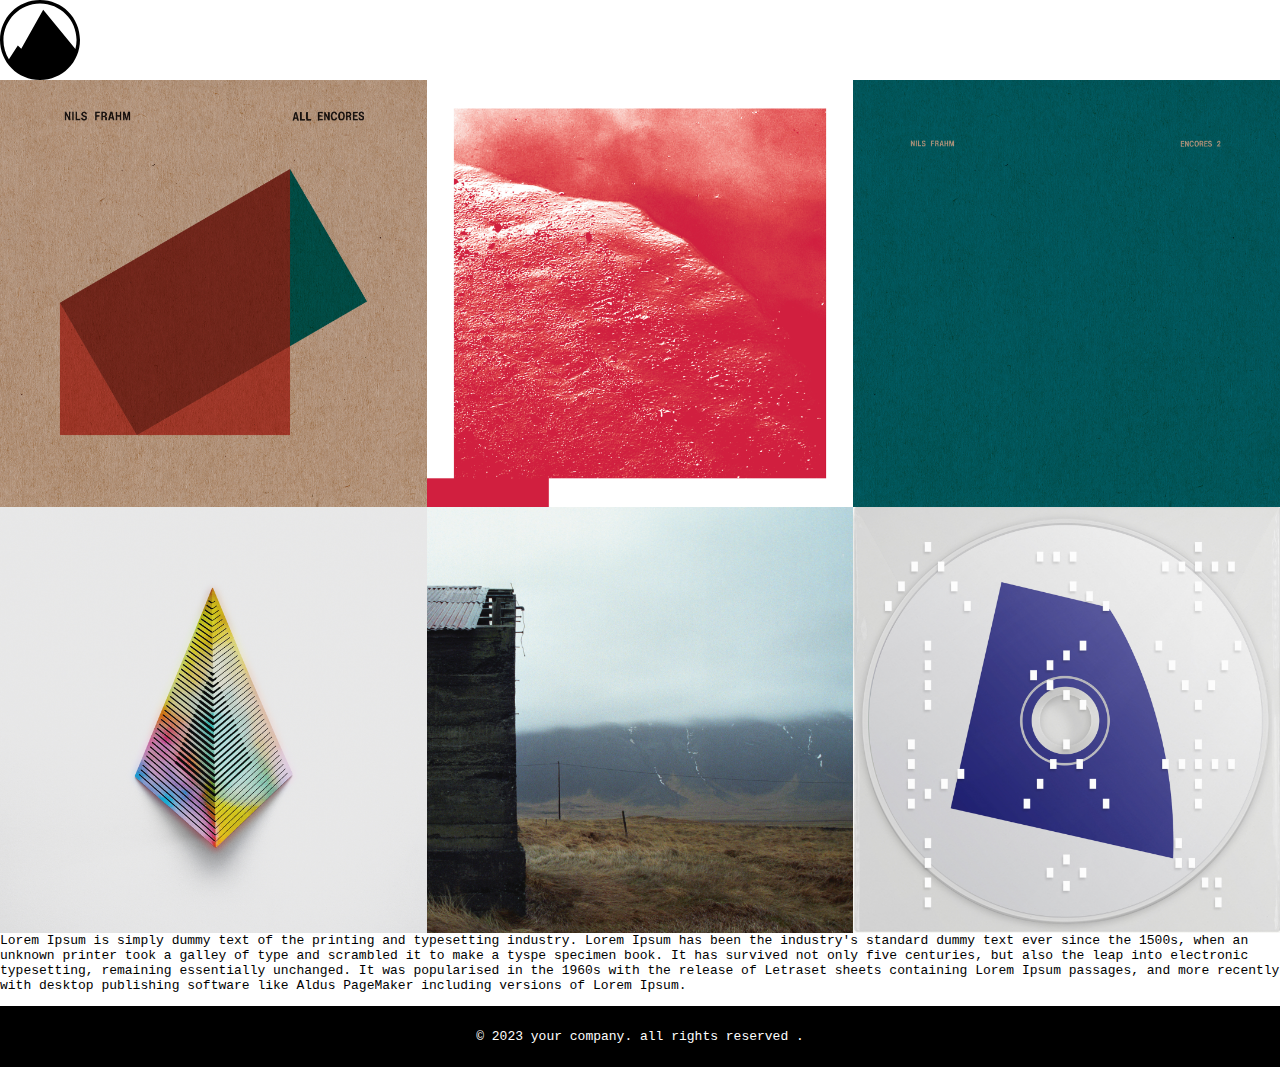
<file: Clone Tasks/Task 1/index.html>
<!DOCTYPE html>
<html>
  <head>
    <meta charset="UTF-8" />
    <link rel="stylesheet" href="style.css" /> <!-- Add comment: Linking external CSS file -->
  </head>
  <body>
    <div class="container">
      <header>
        <img src="logo.svg" alt="Logo" /> <!-- Add comment: Displaying the company logo -->
      </header>
      <main>
        <div class="picture1">
          <picture>
            <img src="image 1.jpg" alt="Image 1" /> <!-- Add comment: Displaying the first image -->
          </picture>
        </div>
        <div class="picture2">
          <picture>
            <img src="cover-2.jpg" alt="Image 2" /> <!-- Add comment: Displaying the second image -->
          </picture>
        </div>
        <div class="picture3">
          <picture>
            <img src="cover-3.jpg" alt="Image 3" /> <!-- Add comment: Displaying the third image -->
          </picture>
        </div>
        <div class="picture4">
          <picture>
            <img src="cover-4.jpg" alt="Image 4" /> <!-- Add comment: Displaying the fourth image -->
          </picture>
        </div>
        <div class="picture5">
          <picture>
            <img src="cover-5.jpg" alt="Image 5" /> <!-- Add comment: Displaying the fifth image -->
          </picture>
        </div>
        <div class="picture6">
          <picture>
            <img src="cover-6.jpg" alt="Image 6 " /> <!-- Add comment: Displaying the sixth image -->
          </picture>
        </div>
      </main>
      <section>
        <p>
          Lorem Ipsum is simply dummy text of the printing and typesetting
          industry. Lorem Ipsum has been the industry's standard dummy text ever
          since the 1500s, when an unknown printer took a galley of type and
          scrambled it to make a tyspe specimen book. It has survived not only
          five centuries, but also the leap into electronic typesetting,
          remaining essentially unchanged. It was popularised in the 1960s with
          the release of Letraset sheets containing Lorem Ipsum passages, and
          more recently with desktop publishing software like Aldus PageMaker
          including versions of Lorem Ipsum.
        </p>
      </section>
      <footer>
        <p>© 2023 your company. all rights reserved  .</p> <!-- Add comment: Displaying the copyright information -->
      </footer>
    </div>
  </body>
</html>
</file>
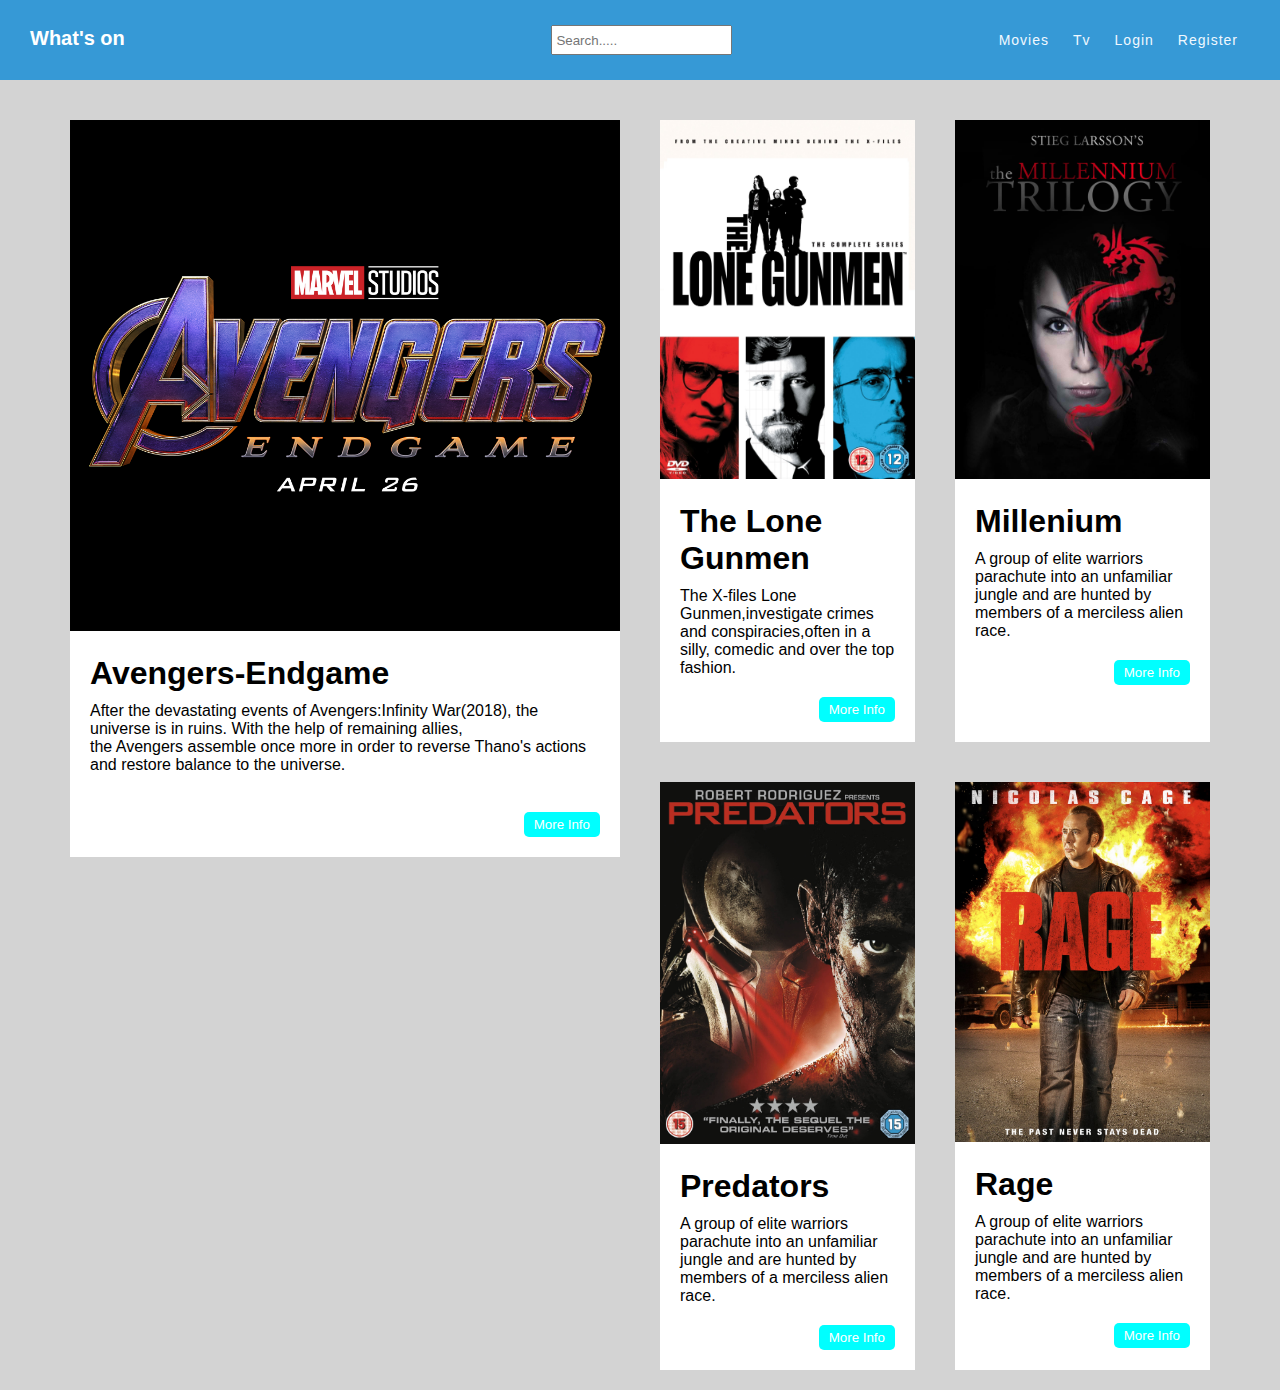
<file: Clone Tasks/Task 2/index.html>
<!-- This is the main HTML code for a webpage displaying movie information -->
<!DOCTYPE html>
<html lang="en">
  <head>
    <meta charset="UTF-8" />
    <meta name="viewport" content="width=device-width, initial-scale=1.0" />
    <link rel="stylesheet" href="style.css" />
    <title>Task 2</title>
  </head>
  <body>
    <!-- This is the navigation section -->
    <nav>
      <div class="icon">What's on</div>
      <div class="Search_box">
        <input type="Search" placeholder=" Search..... " />
      </div>

      <ol>
        <li><a href="#">Movies</a></li>
        <li><a href="#">Tv</a></li>
        <li><a href="#">Login</a></li>
        <li><a href="#">Register</a></li>
      </ol>
    </nav>

    <main>
      <section>
        <!-- This is a container for displaying movie information -->
        <div class="container">
          <img src="avengers.jpg" />
          <div>
            <h1>Avengers-Endgame</h1>
            <p>
              After the devastating events of Avengers:Infinity War(2018), the
              universe is in ruins. With the help of remaining allies,<br />
              the Avengers assemble once more in order to reverse Thano's
              actions and restore balance to the universe.
            </p>
            <button class="button">More Info</button>
          </div>
        </div>
      </section>

      <article>
        <!-- This is a container for displaying TV show information -->
        <div class="container">
          <img src="lone-gunmen.jpg" />
          <div>
            <h1>The Lone Gunmen</h1>
            <p>
              The X-files Lone Gunmen,investigate crimes and conspiracies,often
              in a silly, comedic and over the top fashion.
            </p>
            <button class="button">More Info</button>
          </div>
        </div>

        <div class="container">
          <img src="millenium.jpg" />
          <div>
            <h1>Millenium</h1>
            <p>
              A group of elite warriors parachute into an unfamiliar jungle and
              are hunted by members of a merciless alien race.
            </p>
            <button class="button">More Info</button>
          </div>
        </div>

        <div class="container">
          <img src="predators.jpg" />
          <div>
            <h1>Predators</h1>
            <p>
              A group of elite warriors parachute into an unfamiliar jungle and
              are hunted by members of a merciless alien race.
            </p>
            <button class="button">More Info</button>
          </div>
        </div>

        <div class="container">
          <img src="rage.jpg" />
          <div>
            <h1>Rage</h1>
            <p>
              A group of elite warriors parachute into an unfamiliar jungle and
              are hunted by members of a merciless alien race.
            </p>
            <button class="button">More Info</button>
          </div>
        </div>
      </article>
    </main>
  </body>
</html>
</file>
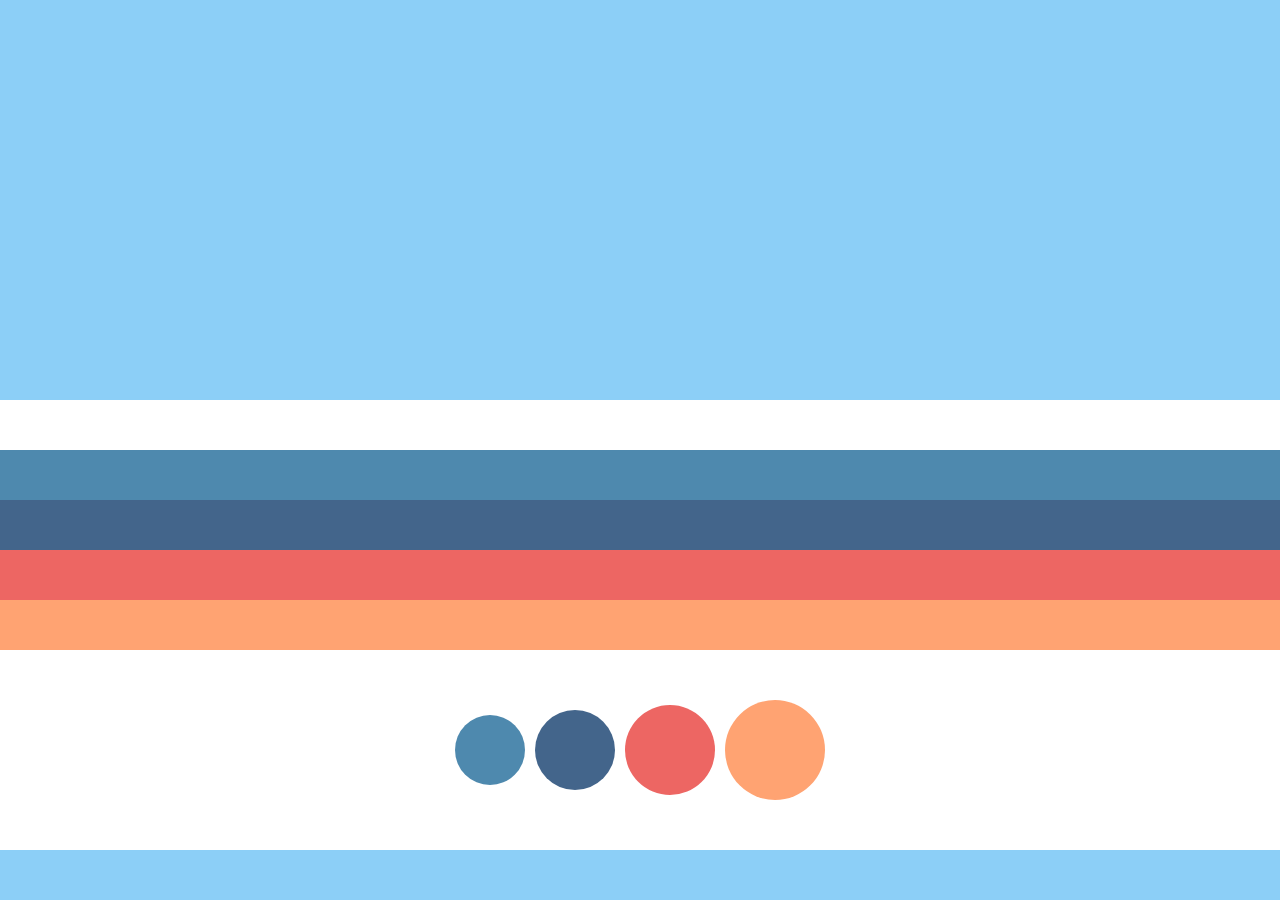
<file: Clone Tasks/Task 3/index.html>
<!DOCTYPE html>
<html lang="en">
<head>
    <meta charset="UTF-8">
    <meta name="viewport" content="width=device-width, initial-scale=1.0">
    <title>Document</title>
    <link rel="stylesheet" href="style.css">
</head>
<body>

    <header>
        <div></div>
    </header>

    <div id="rectangles"> 
        <div class="rectangle1 hover"></div> <!-- Comment: This div represents the first rectangle with the "rectangle1" class and "hover" class for hover effect. -->
        <div class="rectangle2 hover"></div> <!-- Comment: This div represents the second rectangle with the "rectangle2" class and "hover" class for hover effect. -->
        <div class="rectangle3 hover"></div> <!-- Comment: This div represents the third rectangle with the "rectangle3" class and "hover" class for hover effect. -->
        <div class="rectangle4 hover"></div> <!-- Comment: This div represents the fourth rectangle with the "rectangle4" class and "hover" class for hover effect. -->
    </div>

    <div id="circles">
        <div class="circle1 hover"></div> <!-- Comment: This div represents the first circle with the "circle1" class and "hover" class for hover effect. -->
        <div class="circle2 hover"></div> <!-- Comment: This div represents the second circle with the "circle2" class and "hover" class for hover effect. -->
        <div class="circle3 hover"></div> <!-- Comment: This div represents the third circle with the "circle3" class and "hover" class for hover effect. -->
        <div class="circle4 hover"></div> <!-- Comment: This div represents the fourth circle with the "circle4" class and "hover" class for hover effect. -->
    </div>

    <footer></footer>
</html>
</file>
<file: Clone Tasks/Task 1/style.css>
/* Set the font family, margin, and padding for the body */
body {
  font-family: monospace;
  margin: 0;
  padding: 0;
}

/* Style the footer with text alignment, padding, background color, and text color */
footer {
  text-align: center;
  padding: 10px;
  background-color: black;
  color: white;
}

/* Set the maximum width for images to 100% and auto adjust the height */
img {
  max-width: 100%;
  height: auto;
}

/* Media query for screens with a maximum width of 480px */
@media screen and (max-width: 480px) {
  /* Set the width of the picture element to 100% */
  picture {
    width: 100%;
  }
}

/* Media query for screens with a minimum width of 481px and a maximum width of 800px */
@media screen and (min-width: 481px) and (max-width: 800px) {
  /* Set the width of the picture element to 50% and float it to the left */
  picture {
    width: 50%;
    float: left;
  }
}

/* Media query for screens with a minimum width of 801px */
@media screen and (min-width: 801px) {
  /* Set the width of the picture element to 33.33%, float it to the left, and display the images in a row */
  picture {
    width: calc(33.33%);
    float: left;
  }
  /* Display the images in a row using flexbox */
  img {
    display: flex;
    flex-direction: row;
  }
}
</file>
<file: Clone Tasks/Task 2/style.css>
/* Set default styles for all elements */
* {
  margin: 0;
  padding: 0;
  box-sizing: border-box;
  font-family: Arial, Helvetica, sans-serif;
}

/* Set styles for the body element */
body {
  width: 100vw;
  height: 100vh;
  background-color: lightgray;
}

/* Set styles for the navigation bar */
nav {
  display: flex;
  width: 100%;
  background: rgb(54, 153, 214);
  position: relative;
  justify-content: space-between;
  text-align: center;
  padding: 15px 30px;
  margin-bottom: 20px;
}

/* Set styles for the navigation bar icons */
nav .icon {
  font-size: 20px;
  font-weight: 600;
  color: #ffff;
  text-align: center;
  margin-top: 12px;
}

/* Set styles for the navigation bar list */
nav ol {
  display: flex;
  list-style: none;
  margin: auto 0;
}

/* Set styles for the navigation bar list items */
nav ol li {
  margin: 0 2px;
}

/* Set styles for the navigation bar links */
nav ol li a {
  color: aliceblue;
  font-size: 14px;
  text-decoration: none;
  letter-spacing: 1px;
  padding: 5px 10px;
}

/* Set styles for the search box */
nav .Search_box {
  display: flex;
  margin: 10px;
  height: 30px;
  width: 10px;
  line-height: 30px;
}

/* Set styles for the main content */
main {
  display: flex;
  margin: 0 50px;
}

/* Set styles for the sections in the main content */
main > section {
  flex: 1;
}

/* Set styles for the articles in the main content */
main > article {
  flex: 1;
}

/* Set styles for images */
img {
  width: 100%;
}

/* Set styles for the container */
.container {
  background-color: white;
  margin: 20px;
}

/* Set styles for the container's child elements */
.container > div {
  padding: 20px;
  display: flex;
  flex-direction: column;
  align-items: flex-end;
  row-gap: 10px;
}

/* Set styles for the container's heading */
.container h1 {
  width: 100%;
}

/* Set styles for the container's paragraphs */
.container p {
  height: 100px;
}

/* Set styles for buttons within the container */
.container button {
  border: none;
  border-radius: 5px;
  padding: 5px 10px;
  background-color: cyan;
  color: white;
}

/* Set styles for the articles */
article {
  display: grid;
  grid-template-columns: 50% 50%;
}

/* Set responsive styles for screens up to 1279px */
@media screen and (max-width: 1279px) {
  main > section {
    flex: 2;
  }

  main > article {
    flex: 1;
  }

  article {
    grid-template-columns: 100%;
  }
}

/* Set responsive styles for screens up to 800px */
@media screen and (max-width: 800px) {
  .Search_box > input {
    display: none;
  }

  main {
    flex-direction: column;
  }

  main > section {
    flex: none;
  }

  main > article {
    flex: none;
  }

  article {
    grid-template-columns: 50% 50%;
  }
}

/* Set responsive styles for screens up to 480px */
@media screen and (max-width: 480px) {
  .container p {
    /* Add your styles here */
    font-size: 16px;
    color: #333;
    /* Add more styles as needed */
  }
}
</file>
<file: Clone Tasks/Task 3/style.css>
/* Comment: Set the margin, padding, and box-sizing properties to 0 for all elements */
*,
body {
  margin: 0;
  padding: 0;
  box-sizing: border-box;
}

/* Comment: Style the header section */
header {
  width: 100%;
  background-color: #8ccff7;
  display: flex;
  justify-content: center;
  align-items: center;
}

/* Comment: Style the div inside the header section */
header div {
  width: 400px;
  height: 400px;
  background-image: url(https://via.placeholder.com/400);
}

/* Comment: Apply responsive styles for smaller screens */
@media screen and (max-width: 800px) {
  header div {
    width: 300px;
    height: 300px;
    background-image: url(https://via.placeholder.com/300);
  }
}

/* Comment: Apply responsive styles for even smaller screens */
@media screen and (max-width: 480px) {
  header div {
    width: 200px;
    height: 200px;
    background-image: url(https://via.placeholder.com/200);
  }
}

/* Comment: Style the rectangles section */
#rectangles {
  width: 100%;
  height: 300px;
  display: flex;
  justify-content: center;
  align-items: center;
  flex-direction: column;
}

/* Comment: Style the individual rectangles */
#rectangles div {
  width: 100%;
  height: 50px;
}

/* Comment: Style the first rectangle */
#rectangles .rectangle1 {
  background-color: #4e89ae;
}

/* Comment: Style the second rectangle */
#rectangles .rectangle2 {
  background-color: #43658b;
}

/* Comment: Style the third rectangle */
#rectangles .rectangle3 {
  background-color: #ed6663;
}

/* Comment: Style the fourth rectangle */
#rectangles .rectangle4 {
  background-color: #ffa372;
}

/* Comment: Style the circles section */
#circles {
  width: 100%;
  display: flex;
  justify-content: center;
  align-items: center;
  gap: 10px;
}

/* Comment: Apply responsive styles for smaller screens */
@media screen and (max-width: 480px) {
  #circles {
    flex-direction: column;
  }
}

/* Comment: Style the individual circles */
#circles .circle1 {
  background-color: #4e89ae;
  border-radius: 70px;
  width: 70px;
  height: 70px;
}

/* Comment: Style the second circle */
#circles .circle2 {
  background-color: #43658b;
  border-radius: 80px;
  width: 80px;
  height: 80px;
}

/* Comment: Style the third circle */
#circles .circle3 {
  background-color: #ed6663;
  border-radius: 90px;
  width: 90px;
  height: 90px;
}

/* Comment: Style the fourth circle */
#circles .circle4 {
  background-color: #ffa372;
  border-radius: 100px;
  width: 100px;
  height: 100px;
}

/* Comment: Apply hover effect */
.hover:hover {
  background-color: #444 !important;
}

/* Comment: Style the footer section */
footer {
  margin-top: 50px;
  height: 50px;
  background-color: #8ccff7;
}
</file>
